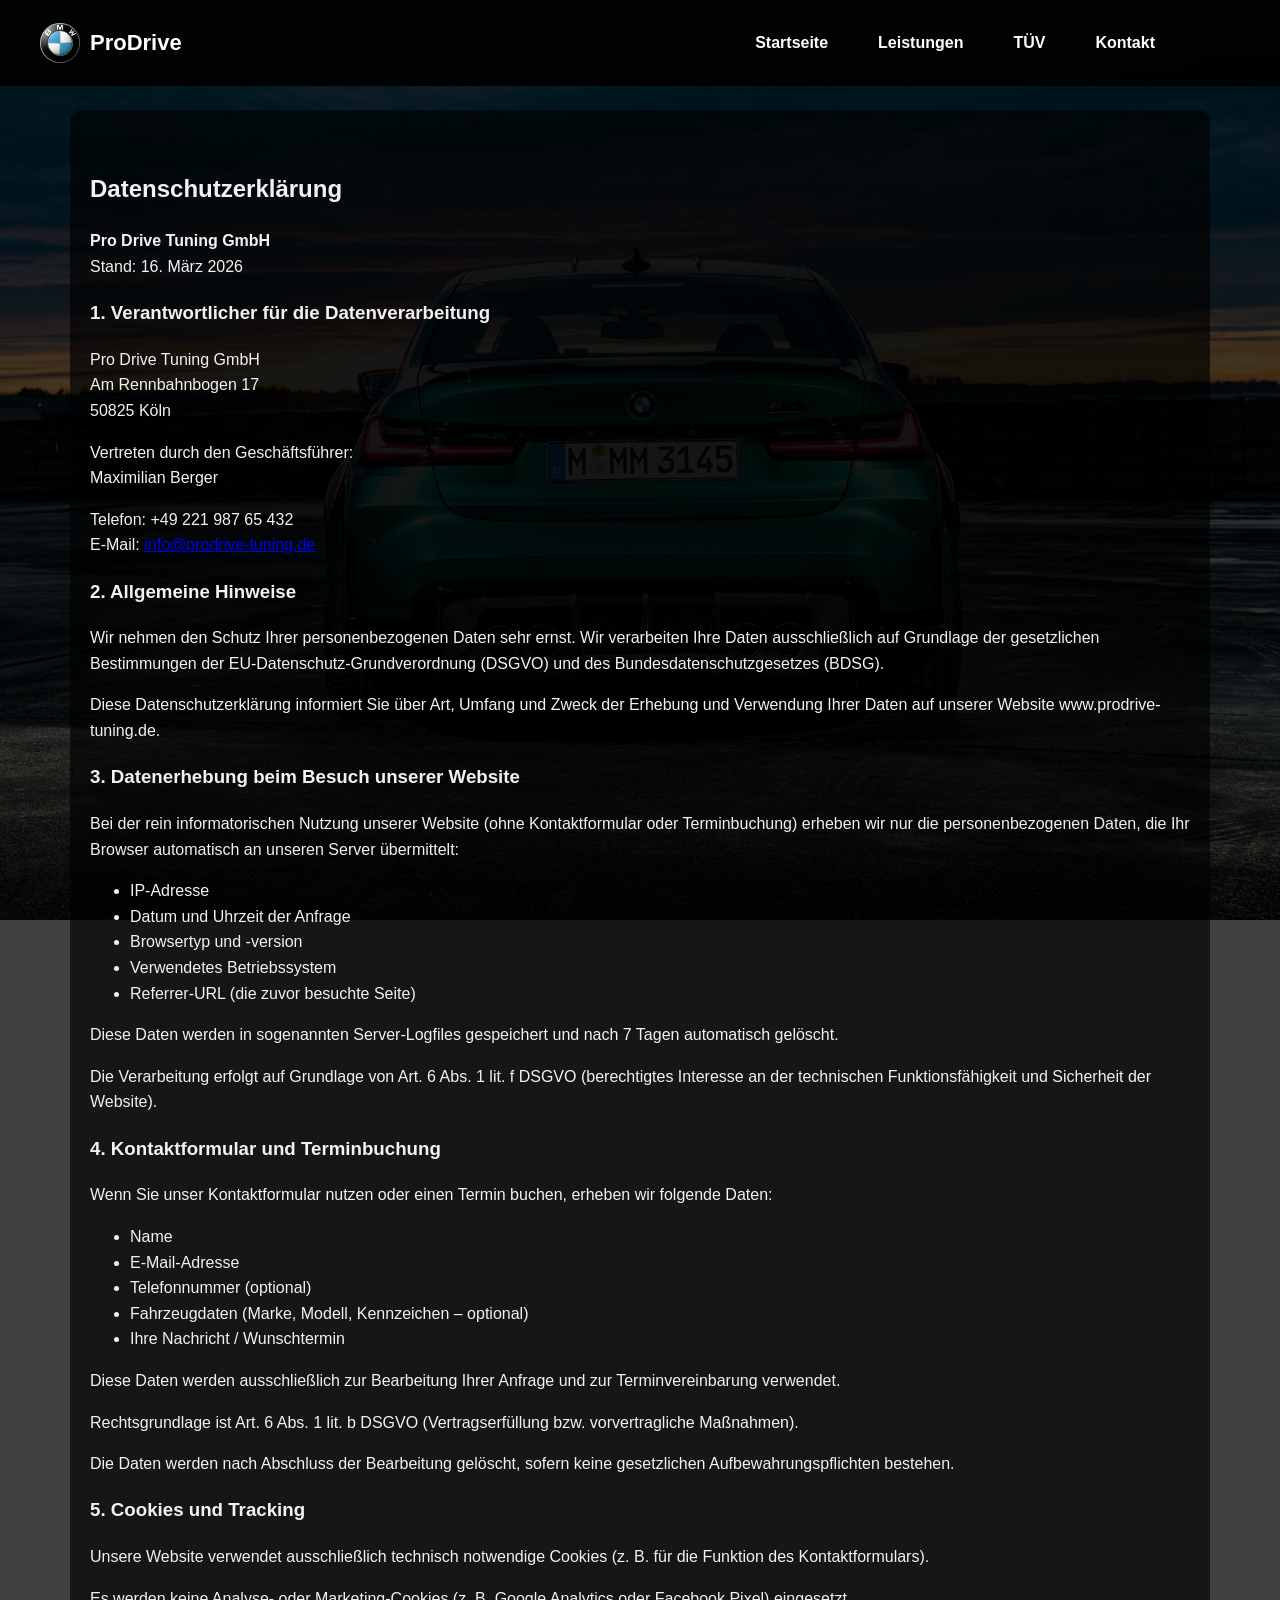
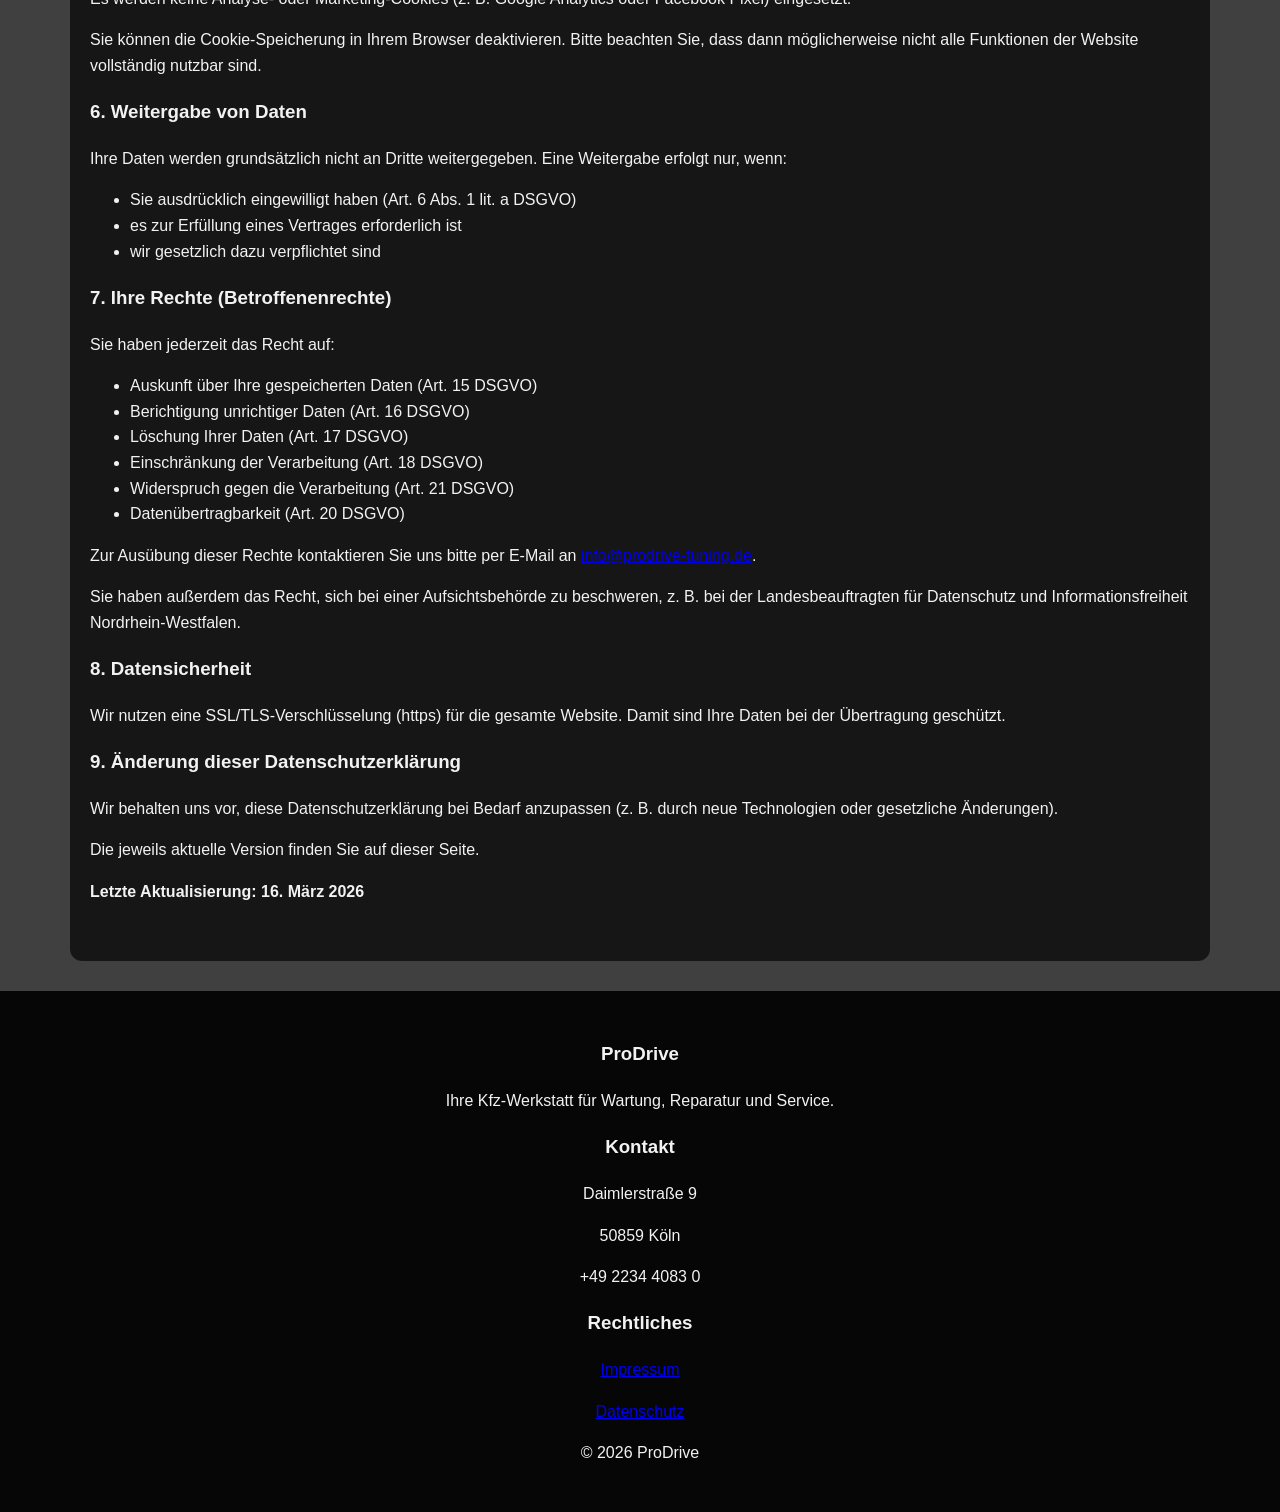
<file: datenschutz.html>
<!DOCTYPE html>
<html lang="de">

<head>
<meta charset="UTF-8">
<meta name="viewport" content="width=device-width, initial-scale=1.0">
<title>Datenschutzerklärung</title>
<link rel="stylesheet" href="style.css">
</head>

<body>

<header>

<h1 class="logo">
<a href="index.html">
<img src="bilder/logo.png" alt="Logo">
ProDrive
</a>
</h1>

<nav>
<a href="index.html">Startseite</a>
<a href="index.html#leistungen">Leistungen</a>
<a href="index.html#tuev">TÜV</a>
<a href="index.html#info">Kontakt</a>
</nav>

</header>


<section class="datenschutz">

<h2>Datenschutzerklärung</h2>

<p><strong>Pro Drive Tuning GmbH</strong><br>
Stand: 16. März 2026
</p>

<h3>1. Verantwortlicher für die Datenverarbeitung</h3>

<p>
Pro Drive Tuning GmbH<br>
Am Rennbahnbogen 17<br>
50825 Köln
</p>

<p>
Vertreten durch den Geschäftsführer:<br>
Maximilian Berger
</p>

<p>
Telefon: +49 221 987 65 432<br>
E-Mail: <a href="mailto:info@prodrive-tuning.de">info@prodrive-tuning.de</a>
</p>


<h3>2. Allgemeine Hinweise</h3>

<p>
Wir nehmen den Schutz Ihrer personenbezogenen Daten sehr ernst.
Wir verarbeiten Ihre Daten ausschließlich auf Grundlage der gesetzlichen
Bestimmungen der EU-Datenschutz-Grundverordnung (DSGVO)
und des Bundesdatenschutzgesetzes (BDSG).
</p>

<p>
Diese Datenschutzerklärung informiert Sie über Art, Umfang und Zweck
der Erhebung und Verwendung Ihrer Daten auf unserer Website
www.prodrive-tuning.de.
</p>


<h3>3. Datenerhebung beim Besuch unserer Website</h3>

<p>
Bei der rein informatorischen Nutzung unserer Website
(ohne Kontaktformular oder Terminbuchung) erheben wir nur die
personenbezogenen Daten, die Ihr Browser automatisch
an unseren Server übermittelt:
</p>

<ul>
<li>IP-Adresse</li>
<li>Datum und Uhrzeit der Anfrage</li>
<li>Browsertyp und -version</li>
<li>Verwendetes Betriebssystem</li>
<li>Referrer-URL (die zuvor besuchte Seite)</li>
</ul>

<p>
Diese Daten werden in sogenannten Server-Logfiles gespeichert
und nach 7 Tagen automatisch gelöscht.
</p>

<p>
Die Verarbeitung erfolgt auf Grundlage von
Art. 6 Abs. 1 lit. f DSGVO (berechtigtes Interesse an der
technischen Funktionsfähigkeit und Sicherheit der Website).
</p>


<h3>4. Kontaktformular und Terminbuchung</h3>

<p>
Wenn Sie unser Kontaktformular nutzen oder einen Termin buchen,
erheben wir folgende Daten:
</p>

<ul>
<li>Name</li>
<li>E-Mail-Adresse</li>
<li>Telefonnummer (optional)</li>
<li>Fahrzeugdaten (Marke, Modell, Kennzeichen – optional)</li>
<li>Ihre Nachricht / Wunschtermin</li>
</ul>

<p>
Diese Daten werden ausschließlich zur Bearbeitung Ihrer Anfrage
und zur Terminvereinbarung verwendet.
</p>

<p>
Rechtsgrundlage ist Art. 6 Abs. 1 lit. b DSGVO
(Vertragserfüllung bzw. vorvertragliche Maßnahmen).
</p>

<p>
Die Daten werden nach Abschluss der Bearbeitung gelöscht,
sofern keine gesetzlichen Aufbewahrungspflichten bestehen.
</p>


<h3>5. Cookies und Tracking</h3>

<p>
Unsere Website verwendet ausschließlich technisch notwendige Cookies
(z. B. für die Funktion des Kontaktformulars).
</p>

<p>
Es werden keine Analyse- oder Marketing-Cookies
(z. B. Google Analytics oder Facebook Pixel) eingesetzt.
</p>

<p>
Sie können die Cookie-Speicherung in Ihrem Browser deaktivieren.
Bitte beachten Sie, dass dann möglicherweise nicht alle Funktionen
der Website vollständig nutzbar sind.
</p>


<h3>6. Weitergabe von Daten</h3>

<p>
Ihre Daten werden grundsätzlich nicht an Dritte weitergegeben.
Eine Weitergabe erfolgt nur, wenn:
</p>

<ul>
<li>Sie ausdrücklich eingewilligt haben (Art. 6 Abs. 1 lit. a DSGVO)</li>
<li>es zur Erfüllung eines Vertrages erforderlich ist</li>
<li>wir gesetzlich dazu verpflichtet sind</li>
</ul>


<h3>7. Ihre Rechte (Betroffenenrechte)</h3>

<p>Sie haben jederzeit das Recht auf:</p>

<ul>
<li>Auskunft über Ihre gespeicherten Daten (Art. 15 DSGVO)</li>
<li>Berichtigung unrichtiger Daten (Art. 16 DSGVO)</li>
<li>Löschung Ihrer Daten (Art. 17 DSGVO)</li>
<li>Einschränkung der Verarbeitung (Art. 18 DSGVO)</li>
<li>Widerspruch gegen die Verarbeitung (Art. 21 DSGVO)</li>
<li>Datenübertragbarkeit (Art. 20 DSGVO)</li>
</ul>

<p>
Zur Ausübung dieser Rechte kontaktieren Sie uns bitte per E-Mail an
<a href="mailto:info@prodrive-tuning.de">info@prodrive-tuning.de</a>.
</p>

<p>
Sie haben außerdem das Recht,
sich bei einer Aufsichtsbehörde zu beschweren,
z. B. bei der Landesbeauftragten für Datenschutz und Informationsfreiheit
Nordrhein-Westfalen.
</p>


<h3>8. Datensicherheit</h3>

<p>
Wir nutzen eine SSL/TLS-Verschlüsselung (https) für die gesamte Website.
Damit sind Ihre Daten bei der Übertragung geschützt.
</p>


<h3>9. Änderung dieser Datenschutzerklärung</h3>

<p>
Wir behalten uns vor,
diese Datenschutzerklärung bei Bedarf anzupassen
(z. B. durch neue Technologien oder gesetzliche Änderungen).
</p>

<p>
Die jeweils aktuelle Version finden Sie auf dieser Seite.
</p>

<p><strong>Letzte Aktualisierung: 16. März 2026</strong></p>

</section>


<footer class="footer">

<div class="footer-container">

<div class="footer-section">
<h3>ProDrive</h3>
<p>Ihre Kfz-Werkstatt für Wartung, Reparatur und Service.</p>
</div>

<div class="footer-section">
<h3>Kontakt</h3>
<p>Daimlerstraße 9</p>
<p>50859 Köln</p>
<p>+49 2234 4083 0</p>
</div>

<div class="footer-section">
<h3>Rechtliches</h3>
<p><a href="impressum.html">Impressum</a></p>
<p><a href="datenschutz.html">Datenschutz</a></p>
</div>

</div>

<div class="footer-bottom">
<p>© 2026 ProDrive</p>
</div>

</footer>

</body>
</html>
</file>
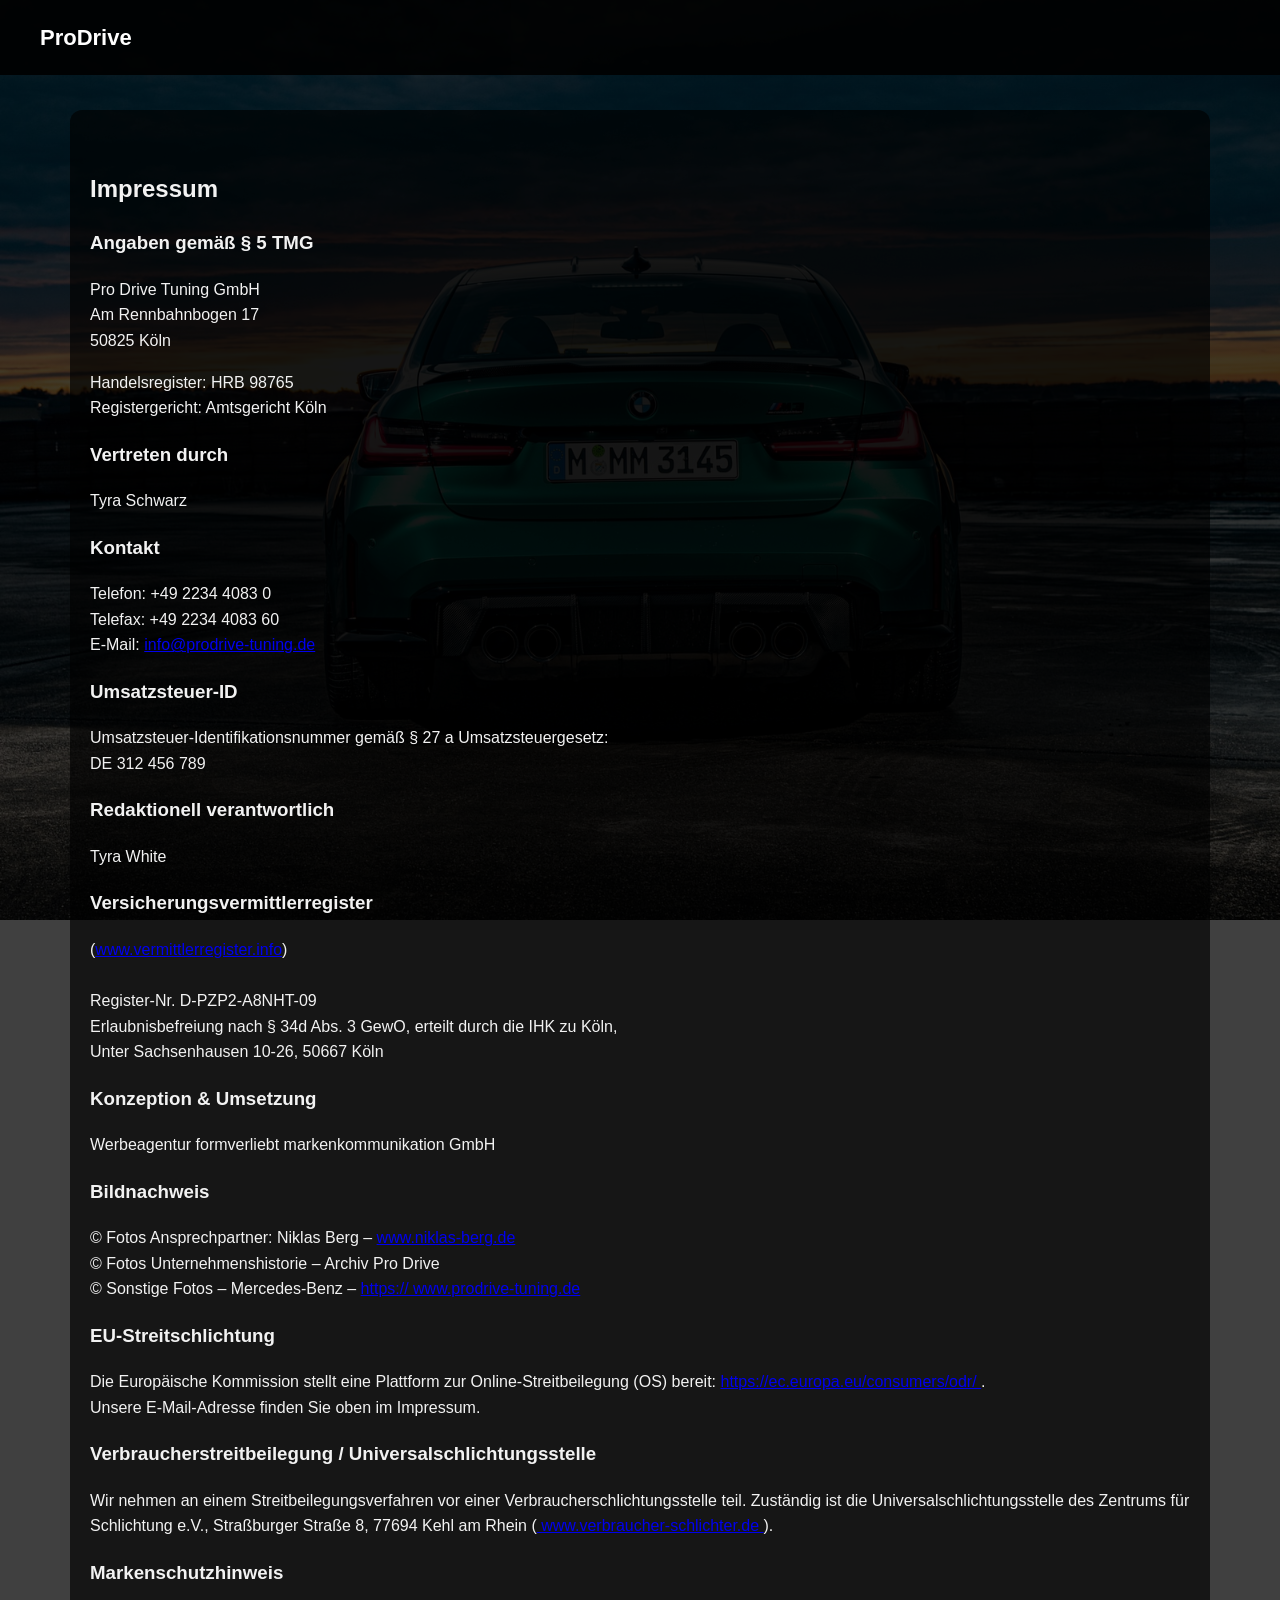
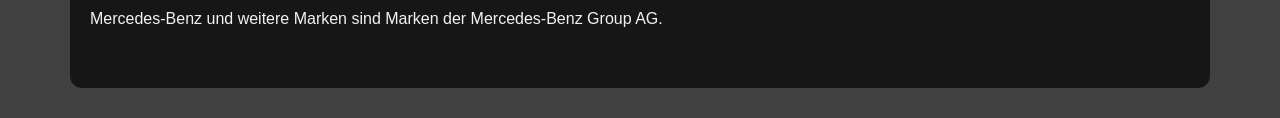
<file: impressum.html>
<!DOCTYPE html>
<html lang="de">
<head>
<meta charset="UTF-8">
<title>Impressum</title>
<link rel="stylesheet" href="style.css">
</head>

<body>

<header>
<h1><a href="index.html">ProDrive</a></h1>
</header>

<section class="impressum">

<h2>Impressum</h2>

<h3>Angaben gemäß § 5 TMG</h3>
<p>
Pro Drive Tuning GmbH<br>
Am Rennbahnbogen 17<br>
50825 Köln</p>

<p>
Handelsregister: HRB 98765<br>
Registergericht: Amtsgericht Köln
</p>

<h3>Vertreten durch</h3>
<p>Tyra Schwarz</p>

<h3>Kontakt</h3>
<p>
Telefon: +49 2234 4083 0<br>
Telefax: +49 2234 4083 60<br>
E-Mail: <a href="mailto:info@prodrive-tuning.de
">info@prodrive-tuning.de
</a>
</p>

<h3>Umsatzsteuer-ID</h3>
<p>
Umsatzsteuer-Identifikationsnummer gemäß § 27 a Umsatzsteuergesetz:<br>
DE 312 456 789
</p>

<h3>Redaktionell verantwortlich</h3>
<p>Tyra White</p>

<h3>Versicherungsvermittlerregister</h3>
<p>
(<a href="https://www.vermittlerregister.info" target="_blank">www.vermittlerregister.info</a>)<br><br>

Register-Nr. D-PZP2-A8NHT-09<br>
Erlaubnisbefreiung nach § 34d Abs. 3 GewO, erteilt durch die IHK zu Köln,<br>
Unter Sachsenhausen 10-26, 50667 Köln
</p>

<h3>Konzeption & Umsetzung</h3>
<p>
Werbeagentur formverliebt markenkommunikation GmbH
</p>

<h3>Bildnachweis</h3>
<p>
© Fotos Ansprechpartner: Niklas Berg – <a href="https://www.niklas-berg.de" target="_blank">www.niklas-berg.de</a><br>
© Fotos Unternehmenshistorie – Archiv Pro Drive<br>
© Sonstige Fotos – Mercedes-Benz – <a href="https://www.pascha.de/" target="_blank">https:// www.prodrive-tuning.de
</a>
</p>

<h3>EU-Streitschlichtung</h3>
<p>
Die Europäische Kommission stellt eine Plattform zur Online-Streitbeilegung (OS) bereit:
<a href="https://ec.europa.eu/consumers/odr/" target="_blank">
https://ec.europa.eu/consumers/odr/
</a>.<br>
Unsere E-Mail-Adresse finden Sie oben im Impressum.
</p>

<h3>Verbraucherstreitbeilegung / Universalschlichtungsstelle</h3>
<p>
Wir nehmen an einem Streitbeilegungsverfahren vor einer Verbraucherschlichtungsstelle teil.
Zuständig ist die Universalschlichtungsstelle des Zentrums für Schlichtung e.V.,
Straßburger Straße 8, 77694 Kehl am Rhein
(<a href="https://www.verbraucher-schlichter.de" target="_blank">
www.verbraucher-schlichter.de
</a>).
</p>

<h3>Markenschutzhinweis</h3>
<p>
Mercedes-Benz und weitere Marken sind Marken der Mercedes-Benz Group AG.
</p>

</section>

</body>
</html>
</file>
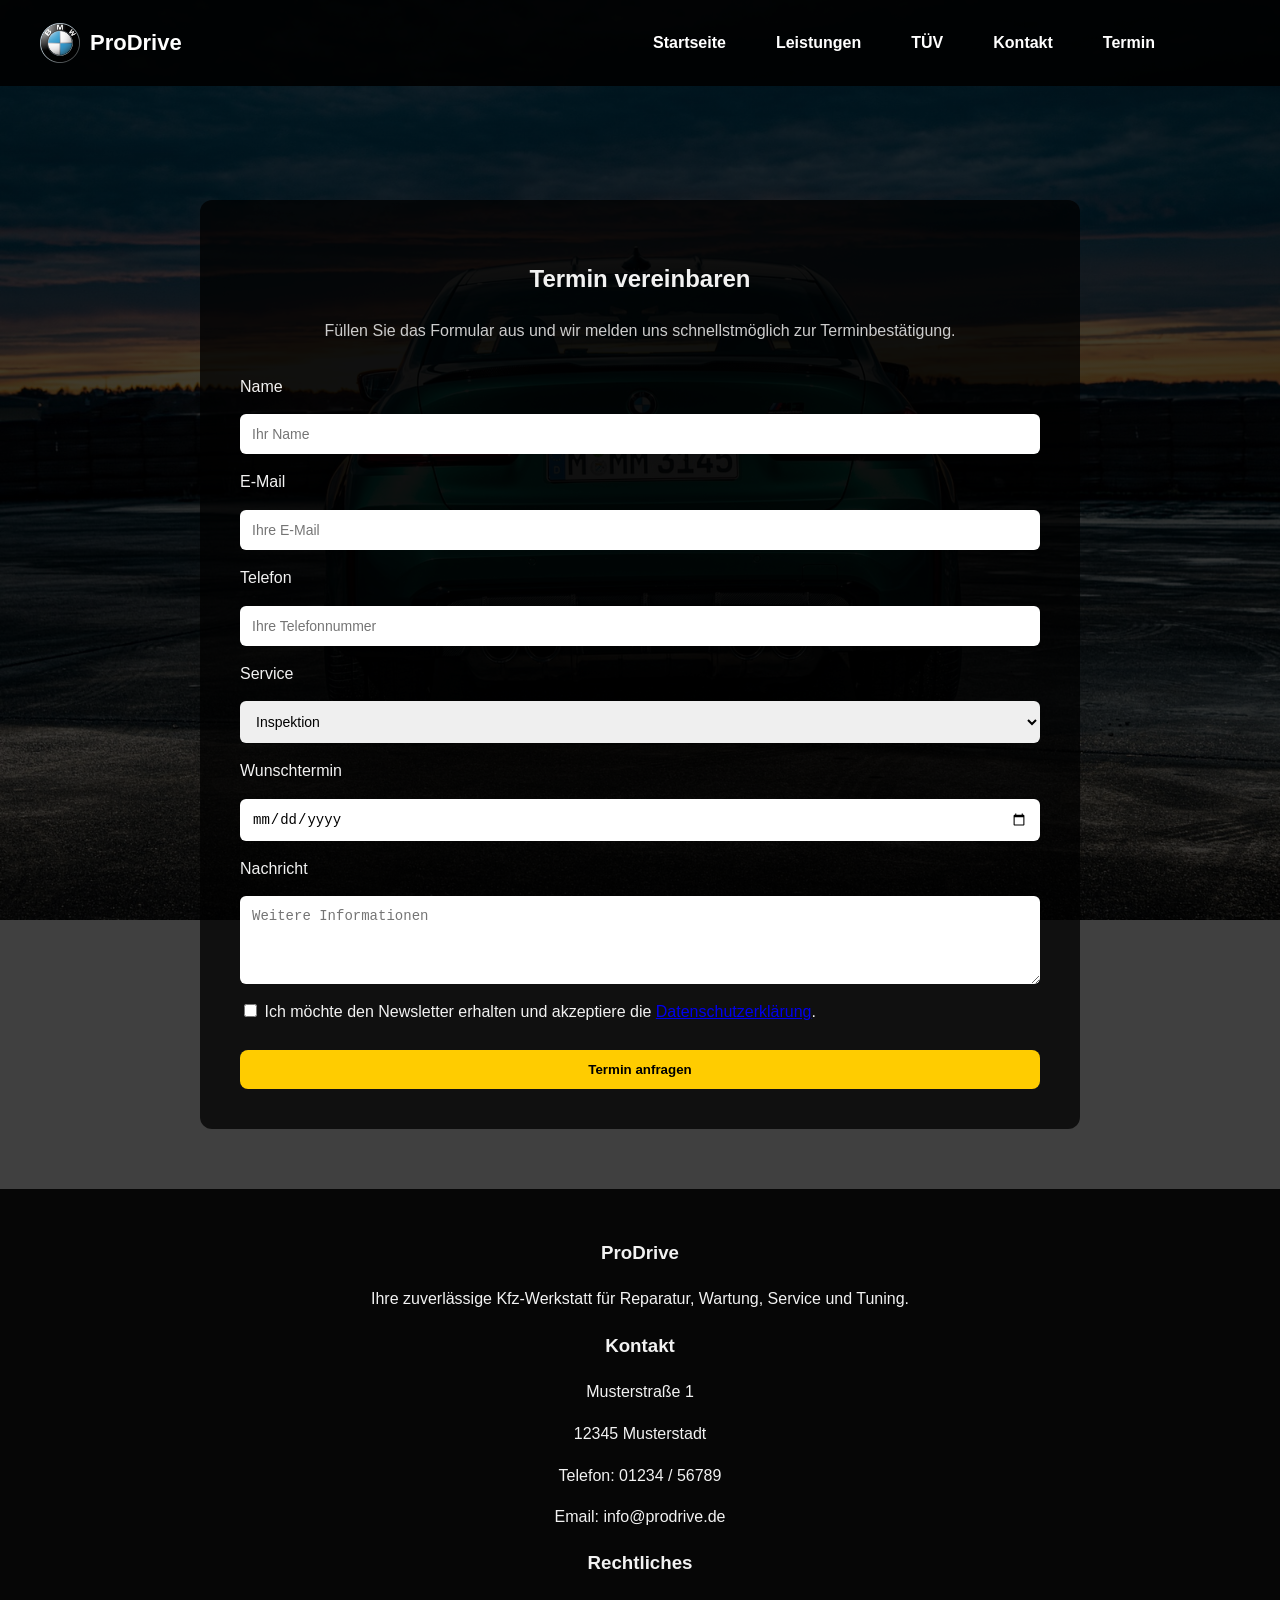
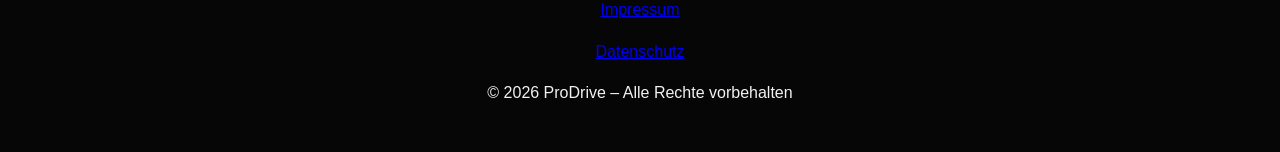
<file: termine.html>
<!DOCTYPE html>
<html lang="de">
<head>
<meta charset="UTF-8">
<title>Termin vereinbaren</title>
<link rel="stylesheet" href="style.css">
</head>

<body>

<header>
<h1 class="logo">
  <a href="index.html">
    <img src="bilder/logo.png" alt="ProDrive Logo">
    ProDrive
  </a>
</h1>

<nav>
<a href="index.html">Startseite</a>
<a href="index.html#leistungen">Leistungen</a>
<a href="index.html#tuev">TÜV</a>
<a href="index.html#info">Kontakt</a>
<a href="termine.html">Termin</a>
</nav>
</header>


<section class="termin-section">

<h2>Termin vereinbaren</h2>
<p>Füllen Sie das Formular aus und wir melden uns schnellstmöglich zur Terminbestätigung.</p>

<form class="termin-form">

<label>Name</label>
<input type="text" placeholder="Ihr Name" required>

<label>E-Mail</label>
<input type="email" placeholder="Ihre E-Mail" required>

<label>Telefon</label>
<input type="tel" placeholder="Ihre Telefonnummer">

<label>Service</label>
<select>
<option>Inspektion</option>
<option>Reparatur</option>
<option>Reifenservice</option>
<option>TÜV</option>
<option>Tuning</option>
</select>

<label>Wunschtermin</label>
<input type="date" required>

<label>Nachricht</label>
<textarea rows="4" placeholder="Weitere Informationen"></textarea>

<div class="checkbox-group">
  <input type="checkbox" id="newsletter">
  <label for="newsletter">
    Ich möchte den Newsletter erhalten und akzeptiere die 
    <a href="datenschutz.html">Datenschutzerklärung</a>.
  </label>
</div>

<button type="submit">Termin anfragen</button>

</form>

</section>


<footer class="footer">

<div class="footer-container">

<div class="footer-section">
<h3>ProDrive</h3>
<p>Ihre zuverlässige Kfz-Werkstatt für Reparatur, Wartung, Service und Tuning.</p>
</div>

<div class="footer-section">
<h3>Kontakt</h3>
<p>Musterstraße 1</p>
<p>12345 Musterstadt</p>
<p>Telefon: 01234 / 56789</p>
<p>Email: info@prodrive.de</p>
</div>

<div class="footer-section">
<h3>Rechtliches</h3>
<p><a href="impressum.html">Impressum</a></p>
<p><a href="datenschutz.html">Datenschutz</a></p>
</div>

</div>

<div class="footer-bottom">
<p>© 2026 ProDrive – Alle Rechte vorbehalten</p>
</div>

</footer>

</body>
</html>
</file>
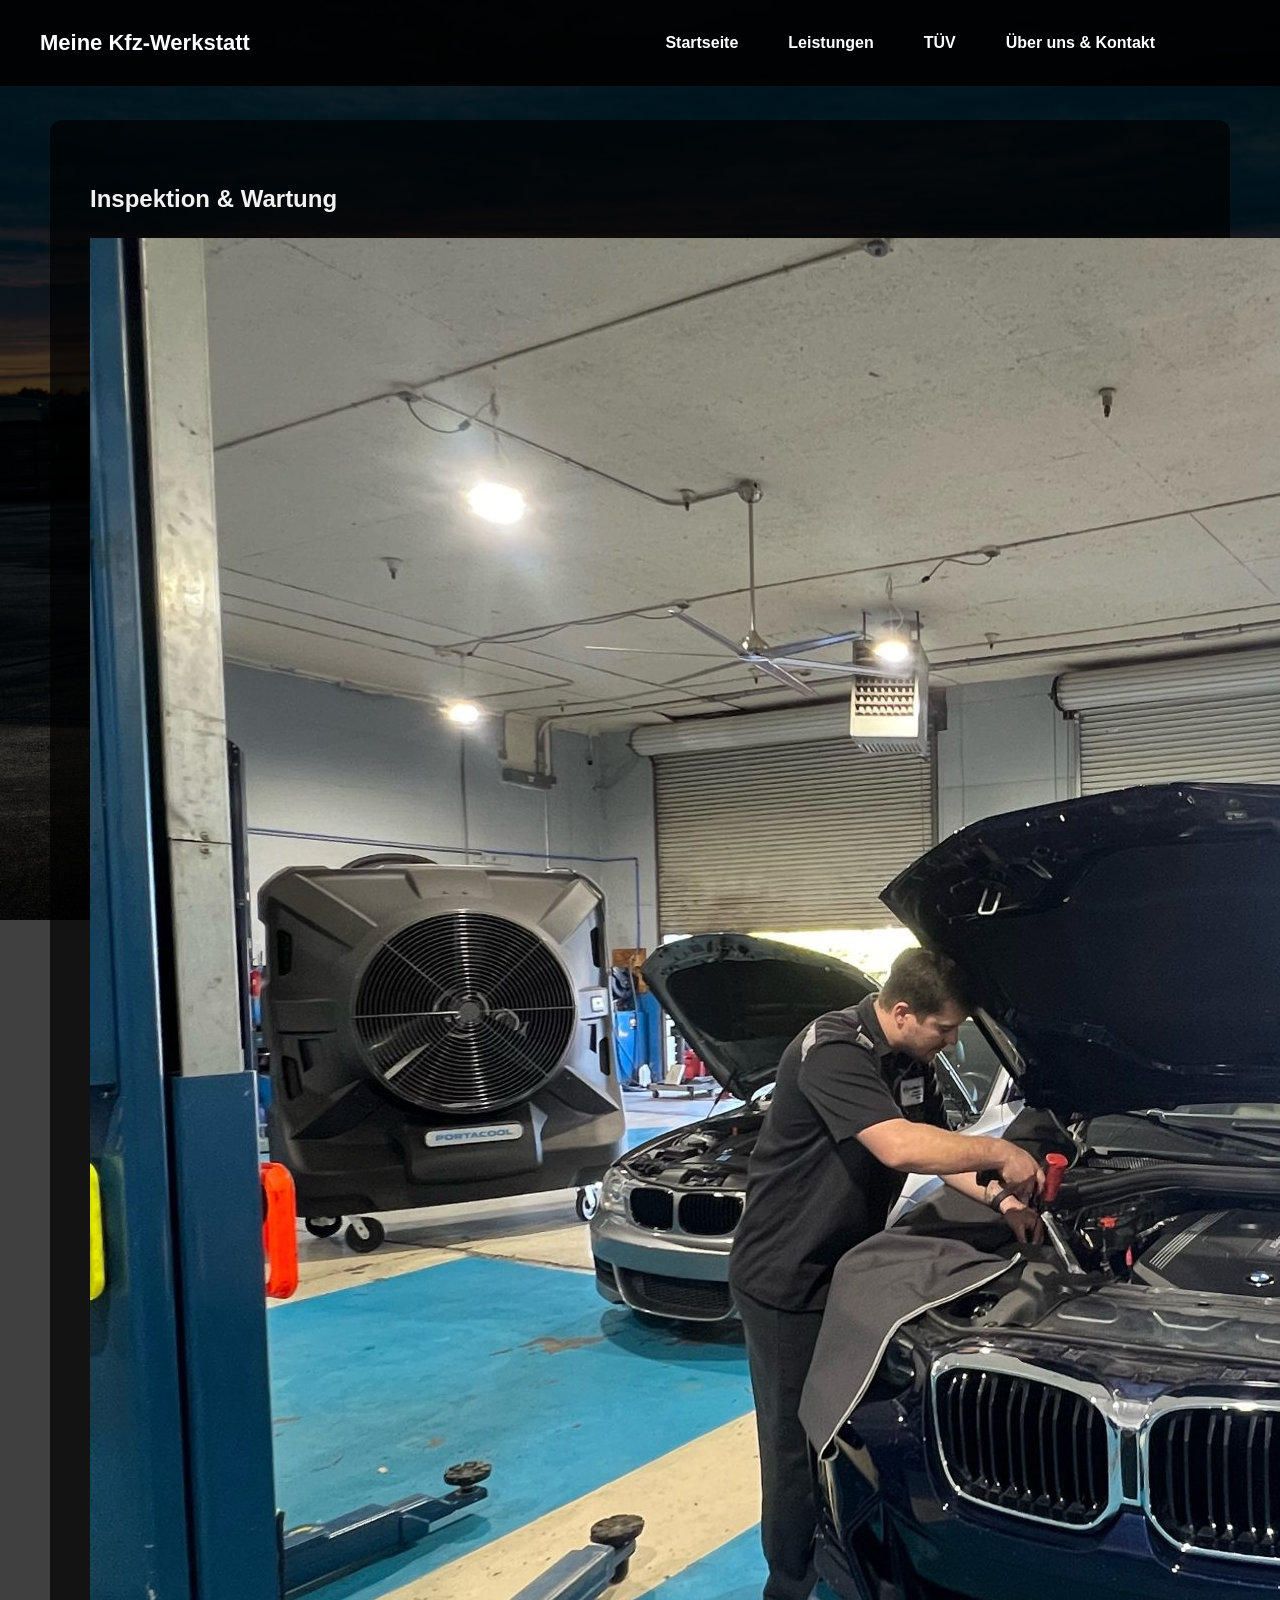
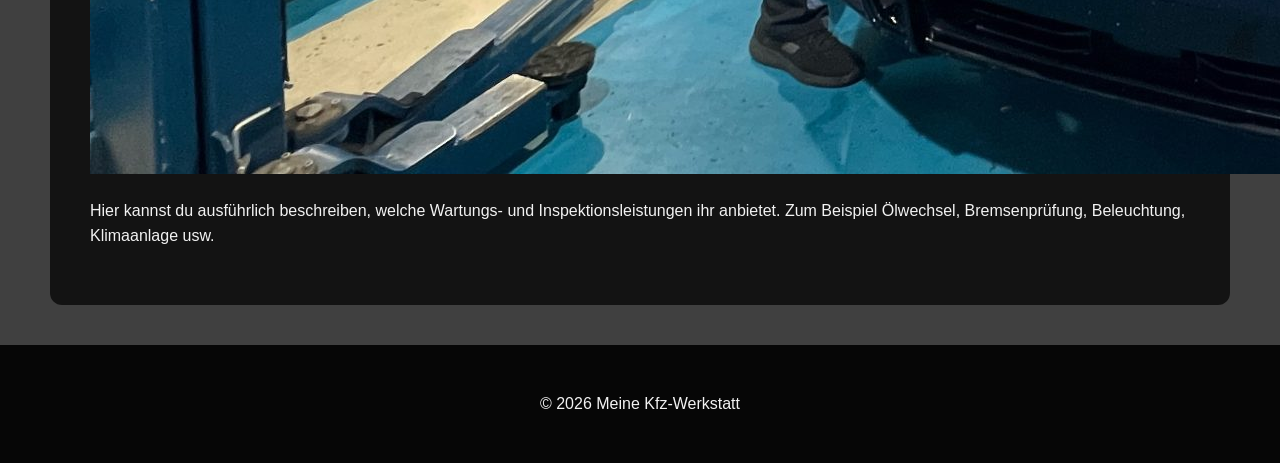
<file: tuev.html>
<!DOCTYPE html>
<html lang="de">
<head>
  <meta charset="UTF-8">
  <title>Inspektion & Wartung</title>
  <link rel="stylesheet" href="style.css">
</head>
<body>
  <header>
    <h1>Meine Kfz-Werkstatt</h1>
    <nav>
      <a href="index.html">Startseite</a>
      <a href="index.html#leistungen">Leistungen</a>
      <a href="index.html#tuev">TÜV</a>
      <a href="index.html#info">Über uns & Kontakt</a>
    </nav>
  </header>

  <section class="service-detail">
    <h2>Inspektion & Wartung</h2>
    <img src="bilder/service1.jpg" alt="Inspektion">
    <p>Hier kannst du ausführlich beschreiben, welche Wartungs- und Inspektionsleistungen ihr anbietet. Zum Beispiel Ölwechsel, Bremsenprüfung, Beleuchtung, Klimaanlage usw.</p>
  </section>

  <footer>
    <p>© 2026 Meine Kfz-Werkstatt</p>
  </footer>
</body>
</html>
</file>
<file: style.css>
html {
  scroll-behavior: smooth;
}
/* ===== GRUNDEINSTELLUNGEN ===== */
body {
  margin: 0;
  font-family: Arial, Helvetica, sans-serif;
  line-height: 1.6;
  color: #f2f2f2;
  padding-top: 80px;

  background: linear-gradient(rgba(0,0,0,0.75), rgba(0,0,0,0.75)),
              url("bilder/background.jpg") center / cover no-repeat fixed;
}

/* ===== HEADER ===== */
header {
  position: fixed;
  top: 0;
  left: 0;
  width: 100%;
  background: rgba(0, 0, 0, 0.9);
  padding: 20px 40px;
  display: flex;
  justify-content: space-between;
  align-items: center;
  z-index: 1000;
}

header h1 {
  margin: 0;
  font-size: 22px;
  color: white;
}

header h1 a {
  color: white;
  text-decoration: none;
}

header h1 a:hover {
  color: white; /* optionaler Hover-Effekt */
}

/* ===== NAVIGATION ===== */
nav {
  Margin-right: 150px;
  display: flex;
  gap: 20px;
}

nav a {
  color: white;
  padding: 10px 15px;
  text-decoration: none;
  font-weight: bold;
  border-radius: 5px;
  transition: background 0.3s;
}

nav a:hover {
  background: #222;
}

/* ===== HERO ===== */
.hero {
  background: url("bilder/hero.jpg") center/cover no-repeat;
  padding: 120px 40px;
  text-align: center;
  color: white;
}

.hero h2 {
  font-size: 40px;
}

/* ===== SEKTIONEN ===== */
section{
padding:40px 20px;
max-width:1100px;
margin:30px auto;
background:rgba(0,0,0,0.65);
border-radius:12px;
}

/* ===== SERVICES ===== */
.services {
  display: grid;
  grid-template-columns: repeat(auto-fit, minmax(250px, 1fr));
  gap: 20px;
}

.service {
  border: 1px solid #444;
  padding: 20px;
  border-radius: 8px;
  background: rgba(30, 30, 30, 0.85); /* leicht abgehobener Hintergrund für bessere Lesbarkeit */
  transition: transform 0.3s, box-shadow 0.3s;
}

.service:hover {
  transform: translateY(-5px);
  box-shadow: 0 8px 20px rgba(0, 0, 0, 0.5);
}

.service img {
  width: 100%;
  border-radius: 6px;
  object-fit: cover;
  height: 180px; /* einheitliche Höhe für alle Bilder */
}

.service h3 {
  margin-top: 15px;
  font-size: 20px;
  color: white; /* Akzentfarbe für Überschriften */
}

.service p {
  margin-top: 10px;
  font-size: 14px;
  color: #ddd;
  line-height: 1.5;
  min-height: 60px; /* sorgt dafür, dass alle Karten ungefähr gleich groß sind */
}

/* Ganze Karte klickbar machen */
.service a {
  display: block;
  color: inherit; /* Überschriften & Texte behalten Farbe */
  text-decoration: none;
}

.service a:hover h3,
.service a:hover p {
  color: white; /* Hover-Effekt */
}

.service a:hover img {
  transform: scale(1.03);
}

/* ===== TÜV SECTION STYLING ===== */
#tuev {
  padding: 60px 40px;
  max-width: 1100px;
  margin: 40px auto;
  background: rgba(30, 30, 30, 0.85);
  border-radius: 12px;
  border: 1px solid #444;
}

#tuev h2 {
  color: white;
  text-align: center;
  margin-bottom: 40px;
  font-size: 32px;
  text-shadow: 1px 1px 2px #000;
}

.tuev-content {
  display: grid;
  grid-template-columns: 1fr 1fr;
  gap: 30px;
  align-items: center;
}

.tuev-image img {
  width: 100%;
  border-radius: 12px;
  object-fit: cover;
  height: 250px;
  box-shadow: 0 5px 15px rgba(0,0,0,0.5);
  transition: transform 0.3s;
}

.tuev-image img:hover {
  transform: scale(1.03);
}

.tuev-text {
  color: #ddd;
  font-size: 16px;
  line-height: 1.6;
}

.tuev-text ul {
  margin: 20px 0;
  padding-left: 20px;
}

.tuev-text ul li {
  margin-bottom: 10px;
  position: relative;
  padding-left: 25px;
  transition: transform 0.2s;
}

.tuev-text ul li:hover {
  transform: translateX(5px);
  color: #ffcc00;
}

.tuev-button {
  display: inline-block;
  margin-top: 20px;
  padding: 12px 25px;
  background: #ffcc00;
  color: #000;
  font-weight: bold;
  border-radius: 8px;
  text-decoration: none;
  transition: background 0.3s, transform 0.3s;
}

.tuev-button:hover {
  background: #e6b800;
  transform: translateY(-3px);
}

@media (max-width: 768px) {
  .tuev-content {
    grid-template-columns: 1fr;
  }
  .tuev-image img {
    height: 200px;
  }
}

/* ===== ÜBER UNS & KONTAKT ===== */
#info {
  padding: 60px 40px;
  max-width: 1100px;
  margin: 40px auto;
  background: rgba(50, 50, 50, 0.8);
  border-radius: 12px;
}

.about-contact {
  display: grid;
  grid-template-columns: 1fr 1fr;
  gap: 30px;
}

.about-contact img {
  width: 100%;
  border-radius: 8px;
  object-fit: cover;
  height: 250px;
}

.about-contact h2 {
  color: white;
  margin-bottom: 15px;
}

.about-contact p {
  color: #ddd;
  line-height: 1.6;
}

@media (max-width: 768px) {
  .about-contact {
    grid-template-columns: 1fr;
  }
  .about-contact img {
    height: 200px;
  }
}

/* ===== FOOTER ===== */
footer {
  background: rgba(0, 0, 0, 0.9);
  text-align: center;
  padding: 30px;
}

/* ===== RESPONSIVE ===== */
@media (max-width: 768px) {

  .about {
    grid-template-columns: 1fr;
  }

  .hero h2 {
    font-size: 30px;
  }

  /* Navigation mobil untereinander */
  nav {
    flex-direction: column;
    align-items: flex-start;
    gap: 10px;
  }

  nav a {
    padding: 10px 0;
  }
}
/* ===== SERVICE HERO ===== */

.service-hero {
background: url("bilder/hero.jpg") center/cover no-repeat;
padding: 120px 40px;
text-align: center;
color: white;
}

.service-hero h2 {
font-size: 40px;
margin-bottom: 10px;
}

.service-hero p {
font-size: 18px;
color: #ddd;
}


/* ===== SERVICE DETAIL ===== */

.service-detail {
max-width: 1100px;
margin: 40px auto;
padding: 40px;
background: rgba(0,0,0,0.7);
border-radius: 12px;
}

.service-grid {
display: grid;
grid-template-columns: 1fr 1fr;
gap: 40px;
align-items: center;
}

.service-image img {
width: 100%;
border-radius: 10px;
}

.service-text h3 {
font-size: 26px;
margin-bottom: 15px;
}

.service-text p {
color: #ddd;
line-height: 1.6;
margin-bottom: 15px;
}


/* ===== LEISTUNGEN LISTE ===== */

.service-leistungen {
max-width: 900px;
margin: 40px auto;
background: rgba(30,30,30,0.8);
padding: 40px;
border-radius: 12px;
}

.service-leistungen h3 {
text-align: center;
margin-bottom: 30px;
}

.service-leistungen ul {
list-style: none;
padding: 0;
}

.service-leistungen li {
padding: 10px 0;
border-bottom: 1px solid #444;
}


/* ===== VORTEILE ===== */

.service-vorteile {
max-width: 1000px;
margin: 40px auto;
padding: 40px;
background: rgba(20,20,20,0.8);
border-radius: 12px;
}

.vorteile-grid {
display: grid;
grid-template-columns: repeat(auto-fit, minmax(200px,1fr));
gap: 20px;
}

.vorteil {
background: rgba(50,50,50,0.8);
padding: 20px;
border-radius: 10px;
text-align: center;
}

.vorteil h4 {
margin-bottom: 10px;
color: white;
}

.vorteil p {
color: #ccc;
}


/* ===== MOBILE ===== */

@media (max-width:768px){

.service-grid{
grid-template-columns:1fr;
}

.service-hero h2{
font-size:30px;
}

}

/* ===== TERMIN FORMULAR ===== */

.termin-section{
max-width:800px;
margin:120px auto 60px auto;
background:rgba(0,0,0,0.75);
padding:40px;
border-radius:12px;
}

.termin-section h2{
text-align:center;
margin-bottom:20px;
}

.termin-section p{
text-align:center;
margin-bottom:30px;
color:#ccc;
}

.termin-form{
display:flex;
flex-direction:column;
gap:15px;
}

.termin-form input,
.termin-form select,
.termin-form textarea{
padding:12px;
border-radius:6px;
border:none;
font-size:14px;
}

.termin-form button{
margin-top:10px;
padding:12px;
background:#ffcc00;
border:none;
font-weight:bold;
border-radius:8px;
cursor:pointer;
transition:0.3s;
}

.termin-form button:hover{
background:#e6b800;
}

/* ===== LOGO ===== */

.logo a{
display:flex;
align-items:center;
gap:10px;
text-decoration:none;
color:white;
}

.logo img{
height:40px;
width:auto;
}

/* ===== MENU ICON ===== */

.menu-icon{
display:block;
font-size:28px;
cursor:pointer;
color:white;
Z-index:2000;



/* NEU */
margin-right:10px;
padding:8px 12px;
background:rgba(255,255,255,0.1);
border-radius:6px;
}

/* ===== MOBILE MENU ===== */

@media (max-width:768px){

@media (max-width:768px){

nav{
position:fixed;
top:0;
right:-220px; /* versteckt */
width:220px; /* <<< WICHTIG: schmal */
height:100%;
background:rgba(0,0,0,0.95);
flex-direction:column;
padding-top:80px;
transition:right 0.3s ease;
z-index:1500;
}

/* sichtbar */
nav.show{
right:0;
}

/* Links */
nav a{
padding:15px 20px;
text-align:left;
border-bottom:1px solid #333;
font-size:16px;
}

}

@media (max-width:768px){

.hero{
padding:80px 20px;
}

.hero h2{
font-size:28px;
}

.hero p{
font-size:16px;
}

}

@media (max-width:768px){

.services{
grid-template-columns:1fr;
}

.service img{
height:200px;
}

}

@media (max-width:768px){

.about-contact{
grid-template-columns:1fr;
}

.about-contact img{
height:200px;
}

}

/* ===== FOOTER ===== */

.footer{
background:#0a0a0a;
color:#ccc;
padding:50px 20px 20px 20px;
margin-top:60px;
}

.footer-container{
max-width:1100px;
margin:auto;
display:grid;
grid-template-columns:repeat(auto-fit,minmax(250px,1fr));
gap:40px;
}

.footer-section h3{
color:white;
margin-bottom:15px;
}

.footer-section p{
margin-bottom:8px;
font-size:14px;
}

.footer-section a{
color:#ccc;
text-decoration:none;
}

.footer-section a:hover{
color:#ffcc00;
}

.footer-bottom{
text-align:center;
margin-top:40px;
padding-top:20px;
border-top:1px solid #333;
font-size:13px;
}

.impressum{
max-width:900px;
margin:120px auto 60px auto;
background:rgba(0,0,0,0.75);
padding:40px;
border-radius:12px;
}

.impressum h2{
margin-bottom:25px;
}

.impressum h3{
margin-top:25px;
color:white;
}

.impressum p{
color:#ccc;
line-height:1.6;
}

.impressum a{
color:#ffcc00;
text-decoration:none;
}

.datenschutz{
max-width:900px;
margin:120px auto 60px auto;
background:rgba(0,0,0,0.75);
padding:40px;
border-radius:12px;
}

.datenschutz h2{
margin-bottom:25px;
}

.datenschutz h3{
margin-top:30px;
color:white;
}

.datenschutz h4{
margin-top:20px;
color:#ddd;
}

.datenschutz p{
line-height:1.6;
color:#ccc;
}

.datenschutz ul{
margin-top:10px;
padding-left:20px;
}

.datenschutz li{
margin-bottom:8px;
}

/* ===== POPUP ===== */

.popup{
Display:flex;
position:fixed;
top:0;
left:0;
width:100%;
height:100%;
background:rgba(0,0,0,0.7);
justify-content:center;
align-items:center;
z-index:3000;
}

.popup-content{
background:#111;
padding:30px;
border-radius:12px;
text-align:center;
max-width:400px;
width:90%;
color:white;
position:relative;
animation:popupFade 0.5s ease;
}

.popup-content h2{
margin-bottom:15px;
}

.popup-content p{
margin-bottom:20px;
color:#ccc;
}

.popup-button{
display:inline-block;
padding:12px 20px;
background:#ffcc00;
color:black;
font-weight:bold;
border-radius:8px;
text-decoration:none;
}

.popup-button:hover{
background:#e6b800;
}

/* Schließen Button */

.close-btn{
position:absolute;
top:10px;
right:15px;
font-size:24px;
cursor:pointer;
}

/* Animation */

@keyframes popupFade{
from{
opacity:0;
transform:scale(0.8);
}
to{
opacity:1;
transform:scale(1);
}
}

/* ===== CHECKBOX ===== */

.checkbox-group{
display:flex;
align-items:flex-start;
gap:10px;
margin-top:10px;
font-size:14px;
color:#ccc;
}

.checkbox-group input{
margin-top:4px;
cursor:pointer;
}

.checkbox-group a{
color:#ffcc00;
text-decoration:none;
}

.checkbox-group a:hover{
text-decoration:underline;
}
</file>
